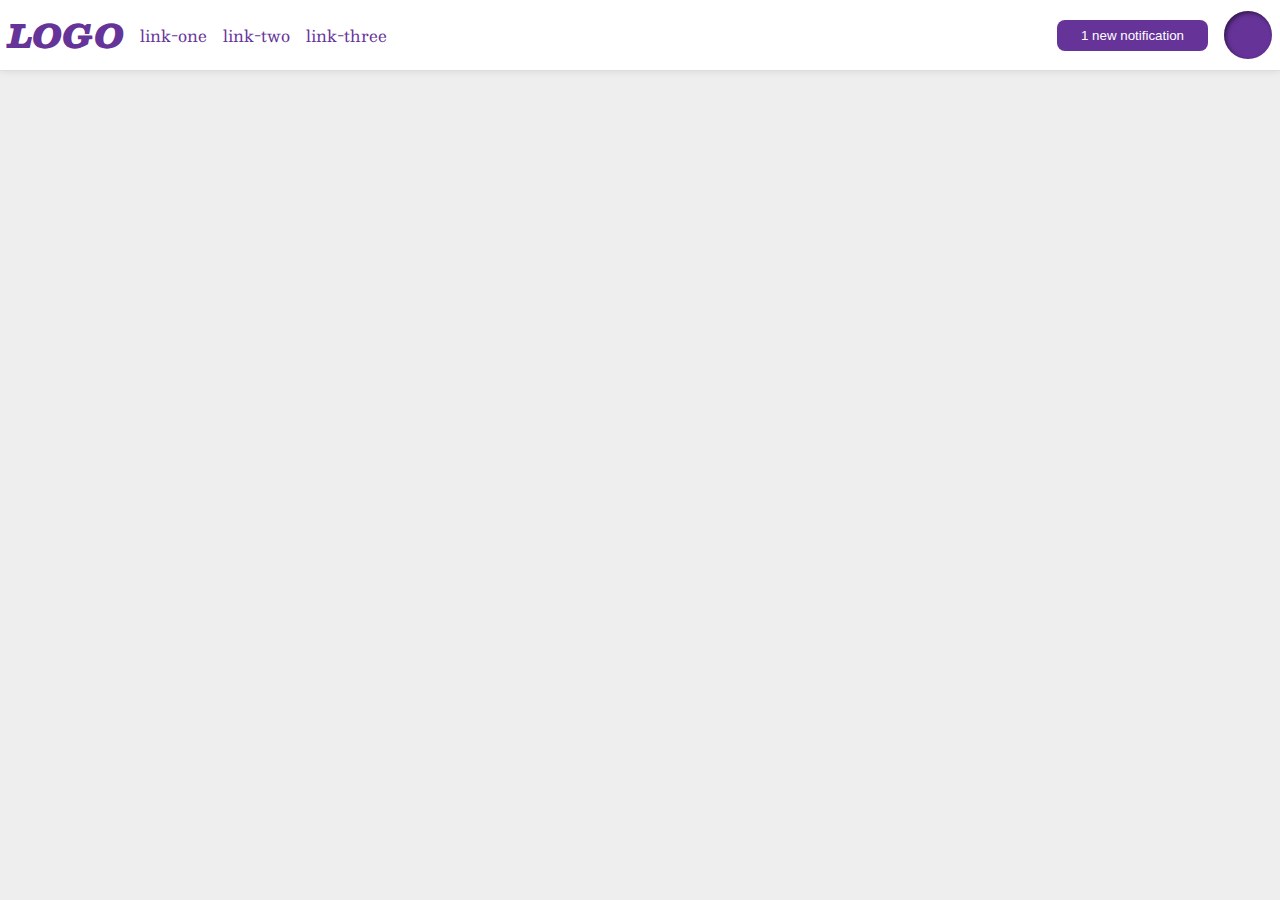
<file: flex/03-flex-header-2/index.html>
<!DOCTYPE html>
<html lang="en">
  <head>
    <meta charset="UTF-8">
    <meta http-equiv="X-UA-Compatible" content="IE=edge">
    <meta name="viewport" content="width=device-width, initial-scale=1.0">
    <title>Flex Header 2</title>
    <link rel="stylesheet" href="style.css">
  </head>
  <body>
    <div class="header">
			<div class="left">
      	<div class="logo">
        	LOGO
      	</div>
      	<ul class="links">
        	<li><a href="google.com">link-one</a></li>
        	<li><a href="google.com">link-two</a></li>
        	<li><a href="google.com">link-three</a></li>
      	</ul>
			</div>
			<div class="right">
      		<button class="notifications">
        	1 new notification
      		</button>
      	<div class="profile-image"></div>
			</div>
  </body>
</html>
</file>
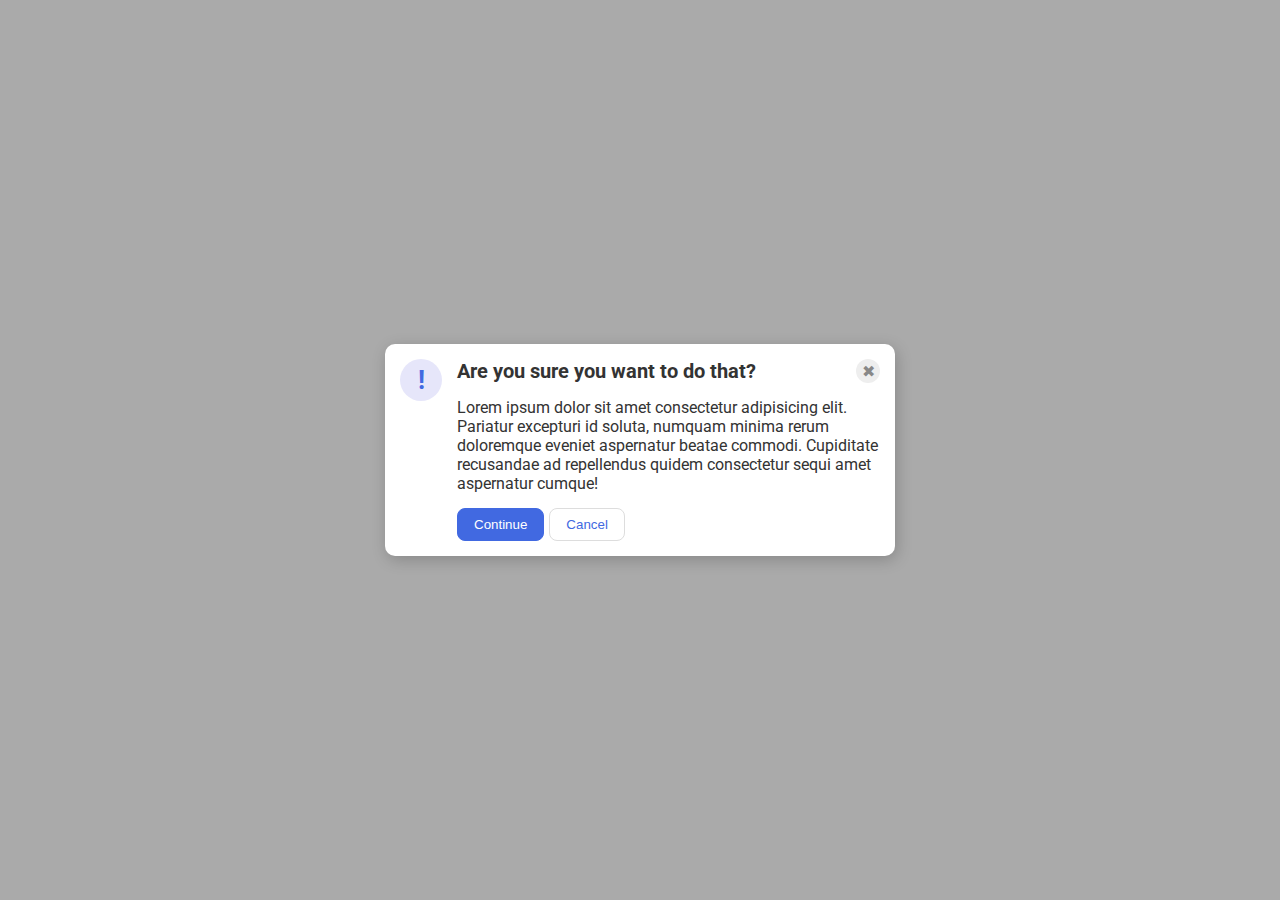
<file: flex/05-flex-modal/index.html>
<!DOCTYPE html>
<html lang="en">
  <head>
    <meta charset="UTF-8">
    <meta http-equiv="X-UA-Compatible" content="IE=edge">
    <meta name="viewport" content="width=device-width, initial-scale=1.0">
    <link rel="stylesheet" href="style.css">
    <title>Modal</title>
  </head>
  <body>
    <div class="modal">
			<div class="icon">!</div>
			<div class="right">
				<div class="top">
				<div class="header">Are you sure you want to do that?</div>
				<div class="close-button">✖</div>
			</div>
				<div class="text">Lorem ipsum dolor sit amet consectetur adipisicing elit. Pariatur excepturi id soluta, numquam minima rerum doloremque eveniet aspernatur beatae commodi. Cupiditate recusandae ad repellendus quidem consectetur sequi amet aspernatur cumque!</div>
				<div class="buttons">
				<button class="continue">Continue</button>
				<button class="cancel">Cancel</button>
			</div>
			</div>
    </div>
  </body>
</html>
</file>
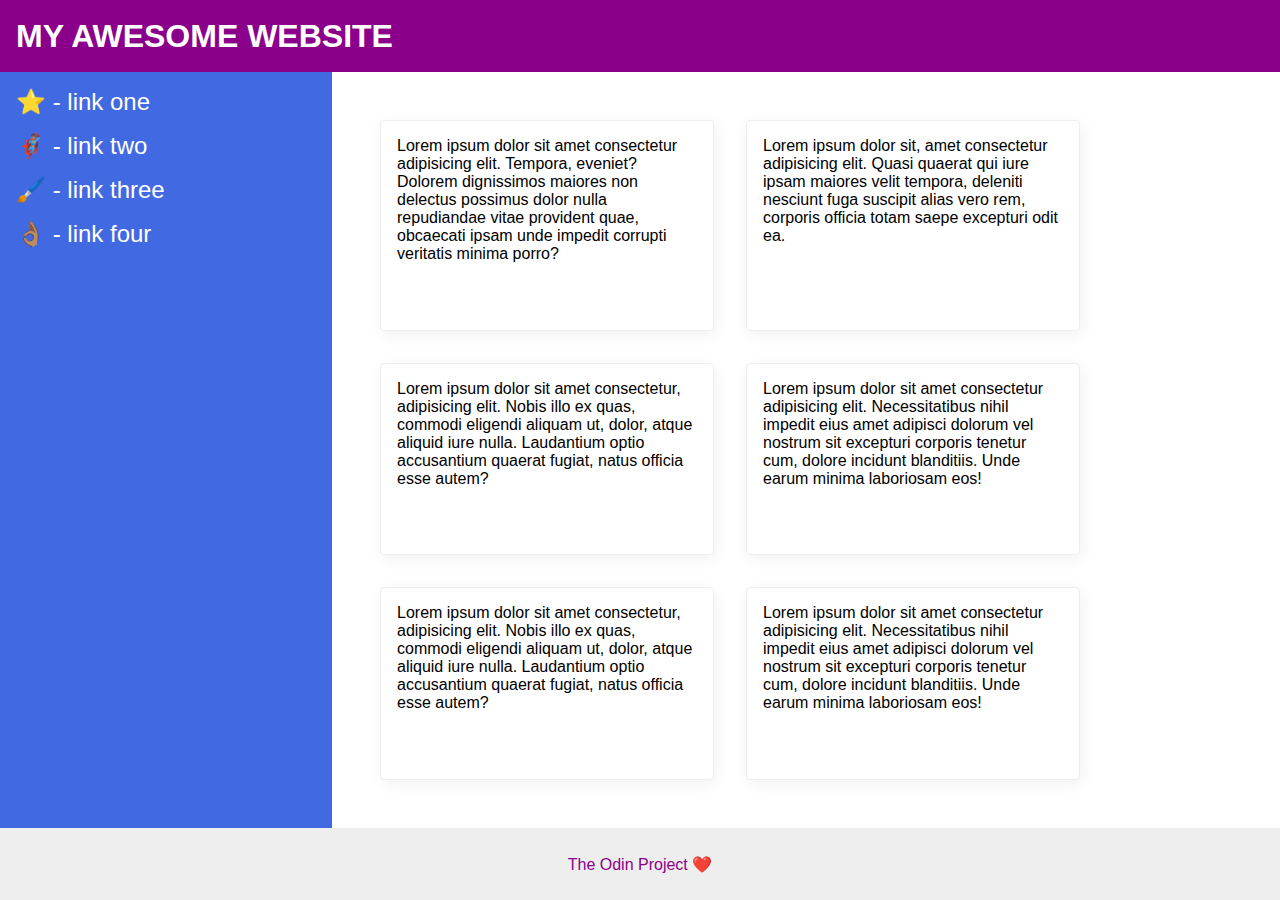
<file: flex/07-flex-layout-2/index.html>
<!DOCTYPE html>
<html lang="en">
  <head>
    <meta charset="UTF-8">
    <meta http-equiv="X-UA-Compatible" content="IE=edge">
    <meta name="viewport" content="width=device-width, initial-scale=1.0">
    <title>The Holy Grail</title>
    <link rel="stylesheet" href="style.css">
  </head>
  <body>
    <div class="header">
      MY AWESOME WEBSITE
    </div>
    <div class="middle">
    <div class="sidebar">
      <ul>
        <li><a href="#">⭐ - link one</a></li>
        <li><a href="#">🦸🏽‍♂️ - link two</a></li>
        <li><a href="#">🖌️ - link three</a></li>
        <li><a href="#">👌🏽 - link four</a></li>
      </ul>
    </div>
	<div class="cards">
    <div class="card">Lorem ipsum dolor sit amet consectetur adipisicing elit. Tempora, eveniet? Dolorem dignissimos maiores non delectus possimus dolor nulla repudiandae vitae provident quae, obcaecati ipsam unde impedit corrupti veritatis minima porro?</div>
    <div class="card">Lorem ipsum dolor sit, amet consectetur adipisicing elit. Quasi quaerat qui iure ipsam maiores velit tempora, deleniti nesciunt fuga suscipit alias vero rem, corporis officia totam saepe excepturi odit ea.</div>
    <div class="card">Lorem ipsum dolor sit amet consectetur, adipisicing elit. Nobis illo ex quas, commodi eligendi aliquam ut, dolor, atque aliquid iure nulla. Laudantium optio accusantium quaerat fugiat, natus officia esse autem?</div>
    <div class="card">Lorem ipsum dolor sit amet consectetur adipisicing elit. Necessitatibus nihil impedit eius amet adipisci dolorum vel nostrum sit excepturi corporis tenetur cum, dolore incidunt blanditiis. Unde earum minima laboriosam eos!</div>
    <div class="card">Lorem ipsum dolor sit amet consectetur, adipisicing elit. Nobis illo ex quas, commodi eligendi aliquam ut, dolor, atque aliquid iure nulla. Laudantium optio accusantium quaerat fugiat, natus officia esse autem?</div>
    <div class="card">Lorem ipsum dolor sit amet consectetur adipisicing elit. Necessitatibus nihil impedit eius amet adipisci dolorum vel nostrum sit excepturi corporis tenetur cum, dolore incidunt blanditiis. Unde earum minima laboriosam eos!</div>
	</div>
</div>
    <div class="footer">
      The Odin Project ❤️
    </div>
  </body>
</html>
</file>
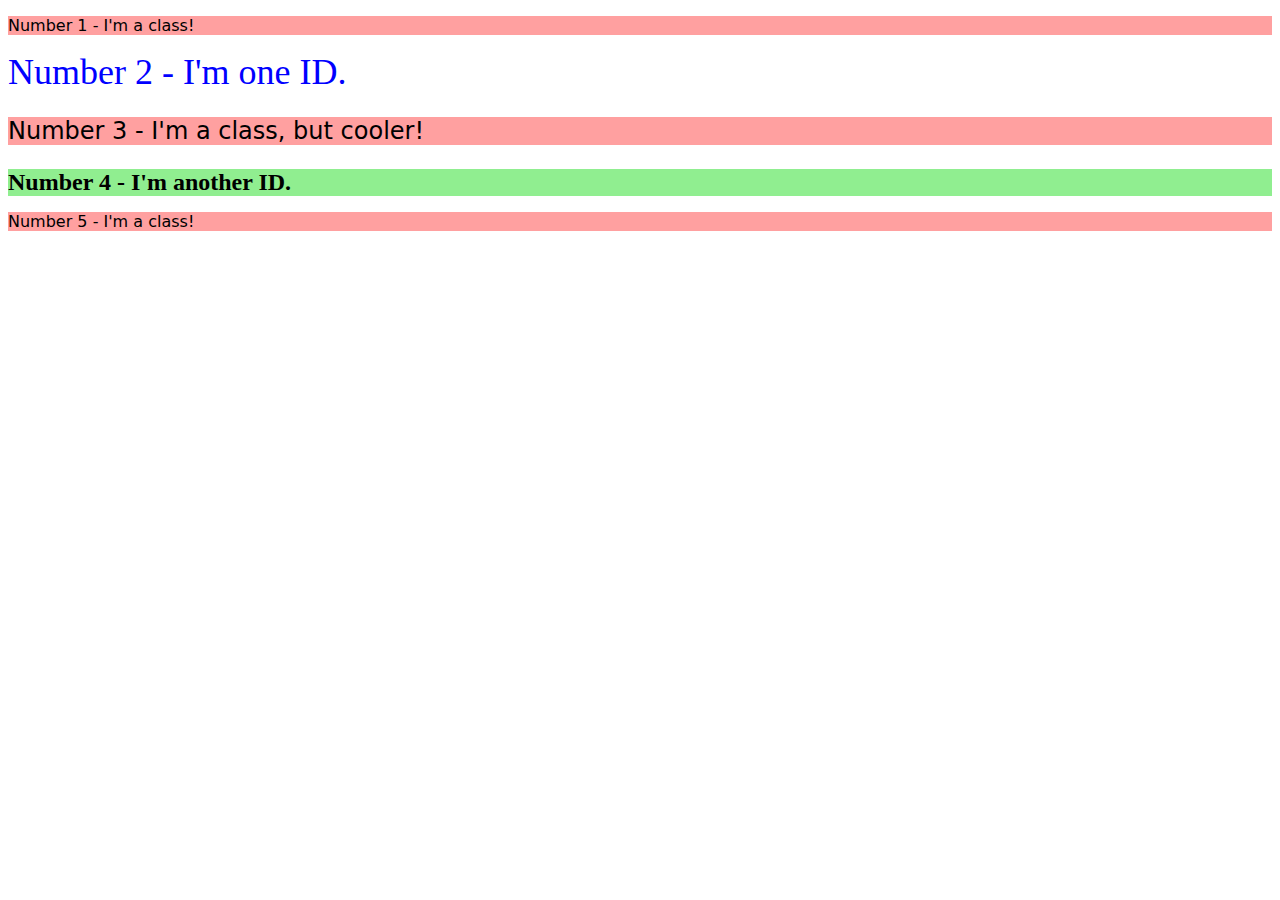
<file: foundations/02-class-id-selectors/index.html>
<!DOCTYPE html>
<html lang="en">
  <head>
    <meta charset="UTF-8">
    <meta http-equiv="X-UA-Compatible" content="IE=edge">
    <meta name="viewport" content="width=device-width, initial-scale=1.0">
    <title>Class and ID Selectors</title>
    <link rel="stylesheet" href="style.css">
  </head>
  <body>
    <p>Number 1 - I'm a class!</p>
    <div id="blue">Number 2 - I'm one ID.</div>
    <p class="px24">Number 3 - I'm a class, but cooler!</p>
    <div class="px24" id="lightgreen-bold">Number 4 - I'm another ID.</div>
    <p>Number 5 - I'm a class!</p>
  </body>
</html>
</file>
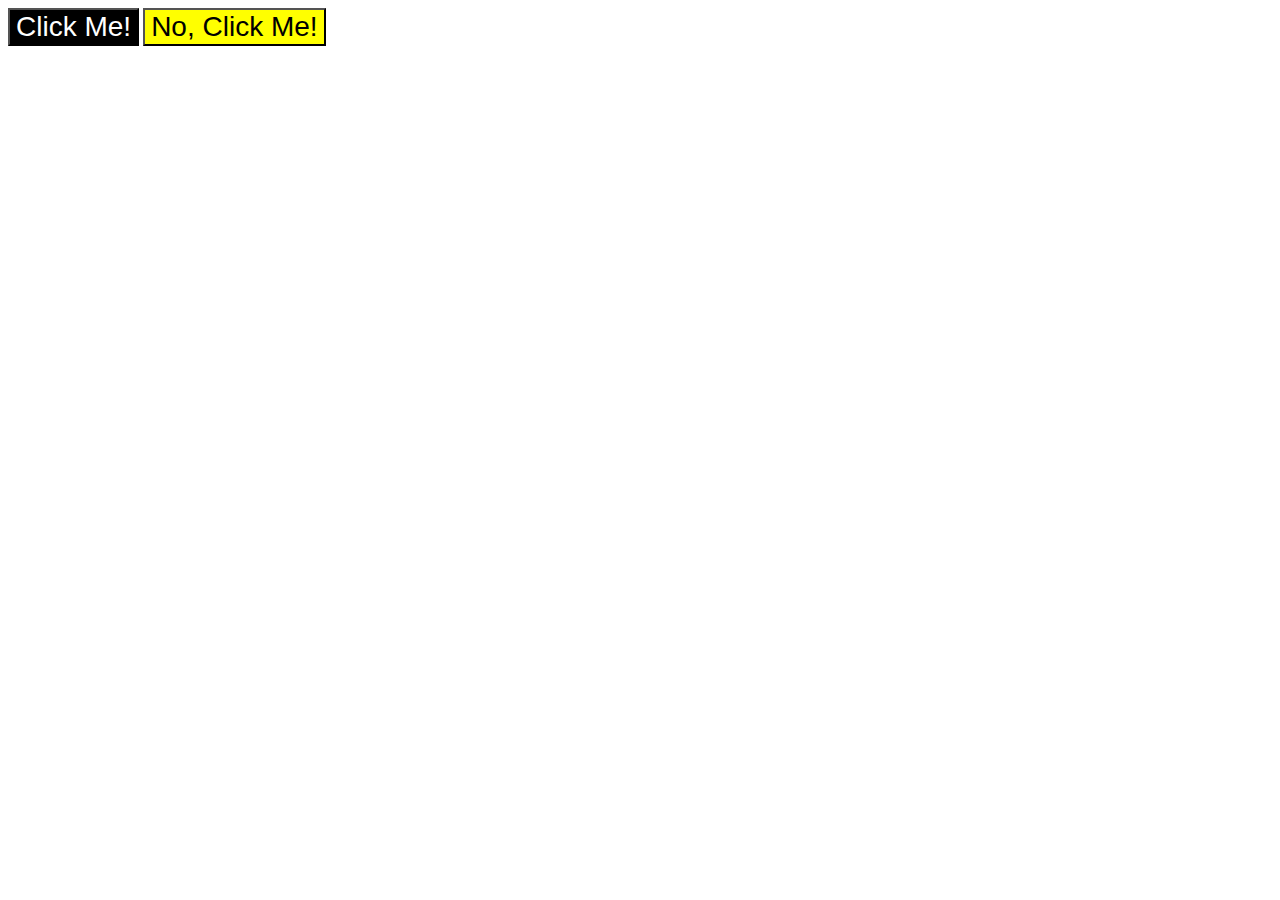
<file: foundations/03-grouping-selectors/index.html>
<!DOCTYPE html>
<html lang="en">
  <head>
    <meta charset="UTF-8">
    <meta http-equiv="X-UA-Compatible" content="IE=edge">
    <meta name="viewport" content="width=device-width, initial-scale=1.0">
    <title>Grouping Selectors</title>
    <link rel="stylesheet" href="style.css">
  </head>
  <body>
    <button class="black-bg">Click Me!</button>
    <button class="yellow-bg">No, Click Me!</button>
  </body>
</html>
</file>
<file: flex/03-flex-header-2/style.css>
/* this is some magical font-importing.  
you'll learn about it later. */
@import url('https://fonts.googleapis.com/css2?family=Besley:ital,wght@0,400;1,900&display=swap');

body {
  margin: 0;
  background: #eee;
  font-family: Besley, serif;
}

.header {
  background: white;
  border-bottom: 1px solid #ddd;
  box-shadow: 0 0 8px rgba(0,0,0,.1);
	padding: 8px;
	display: flex;
	align-items: center;
	justify-content: space-between;
}

.left,
.right {
	display: flex;
	align-items: center;
	justify-content: space-between;
	gap: 16px;
}

.profile-image {
  background: rebeccapurple;
  box-shadow: inset 2px 2px 4px rgba(0,0,0,.5);
  border-radius: 50%;
  width: 48px;
  height:  48px;
}

.logo {
  color: rebeccapurple;
  font-size: 32px;
  font-weight: 900;
  font-style: italic;
}

button {
  border: none;
  border-radius: 8px;
  background: rebeccapurple;
  color: white;
  padding: 8px 24px;
}

a {
  /* this removes the line under our links */
  text-decoration: none;
  color: rebeccapurple;
}

ul {
  list-style-type: none;
	display: flex;
	gap: 16px;
	padding: 0;
	margin: 0;
}

/* * {
	border: 1px blue solid;
} */
</file>
<file: flex/05-flex-modal/style.css>
@import url('https://fonts.googleapis.com/css2?family=Roboto:wght@400;700&display=swap');

html, body {
  height: 100%;
}

body {
  font-family: Roboto, sans-serif;
  margin: 0;
  background: #aaa;
  color: #333;
  /* I'll give you this one for free lol */
  display: flex;
  align-items: center;
  justify-content: center;
}

.modal {
  background: white;
  width: 480px;
  border-radius: 10px;
  box-shadow: 2px 4px 16px rgba(0,0,0,.2);
	padding: 15px;
	display: flex;
	gap: 15px;
}

.icon {
  color: royalblue;
  font-size: 26px;
  font-weight: 700;
  background: lavender;
  width: 42px;
  height: 42px;
  border-radius: 50%;
  display: flex;
  align-items: center;
  justify-content: center;
	flex-shrink: 0;
}

.right {
	display: flex;
	flex-direction: column;
	gap: 15px;
}

.header {
	font-weight: bold;
	font-size: 20px;
}

.top {
	display: flex;
	justify-content: space-between;
}

.close-button {
  background: #eee;
  border-radius: 50%;
  color: #888;
  font-weight: 400;
  font-size: 16px;
  height: 24px;
  width: 24px;
  align-items: center;
  justify-content: center;
	display: inline-flex;
}

button {
  padding: 8px 16px;
  border-radius: 8px;
}

.buttons {
	display: flex;
	flex-direction: row;
	gap: 5px;
}

button.continue {
  background: royalblue;
  border: 1px solid royalblue;
  color: white;
}

button.cancel {
  background: white;
  border: 1px solid #ddd;
  color: royalblue;
}

/* * {
	border: 1px red solid;
} */
</file>
<file: flex/07-flex-layout-2/style.css>
body {
  font-family: -apple-system, BlinkMacSystemFont, 'Segoe UI', Roboto, Oxygen, Ubuntu, Cantarell, 'Open Sans', 'Helvetica Neue', sans-serif;
  margin: 0;
  min-height: 100vh;
	display: flex;
	flex-direction: column;
}

.middle {
	display: flex;
	flex: 1;
}

.header {
  height: 72px;
  background: darkmagenta;
  color: white;
	font-size: 32px;
	font-weight: 900;
	display: flex;
	align-items: center;
	padding-left: 16px;
}

.footer {
  height: 72px;
  background: #eee;
  color: darkmagenta;
	display: flex;
	align-items: center;
	justify-content: center;
}

.sidebar {
  width: 300px;
  background: royalblue;
	flex-shrink: 0;
	padding: 16px;
}

a {
	font-size: 24px;
	color: white;
	text-decoration: none;
}

ul {
	list-style: none;
	margin: 0;
	padding: 0;
}

li {
	margin-bottom: 16px;
}

.cards {
	display: flex;
	padding: 32px;
	flex-wrap: wrap;
}

.card {
  border: 1px solid #eee;
  box-shadow: 2px 4px 16px rgba(0,0,0,.06);
  border-radius: 4px;
	width: 300px;
	margin: 16px;
	padding: 16px;
}

/* * {
	border: 1px red solid !important;
} */
</file>
<file: foundations/02-class-id-selectors/style.css>
p {
	font-family: "Verdana","Dejavu Sans",sans-serif;
	background-color: rgb(255, 160, 160)
}
#blue {
	color: rgb(0, 0, 255);
	font-size: 36px;
}
.px24 {
	font-size: 24px;
}
#lightgreen-bold {
	font-weight: 700;
	background-color: lightgreen;
}
</file>
<file: foundations/03-grouping-selectors/style.css>
.yellow-bg {
	background-color: yellow;

}

.black-bg {
	color: white;
	background-color: black;
}

button {
	font-size: 28px;
	font-family: "Helvetica", "Times New Roman", sans-serif;
}
</file>
